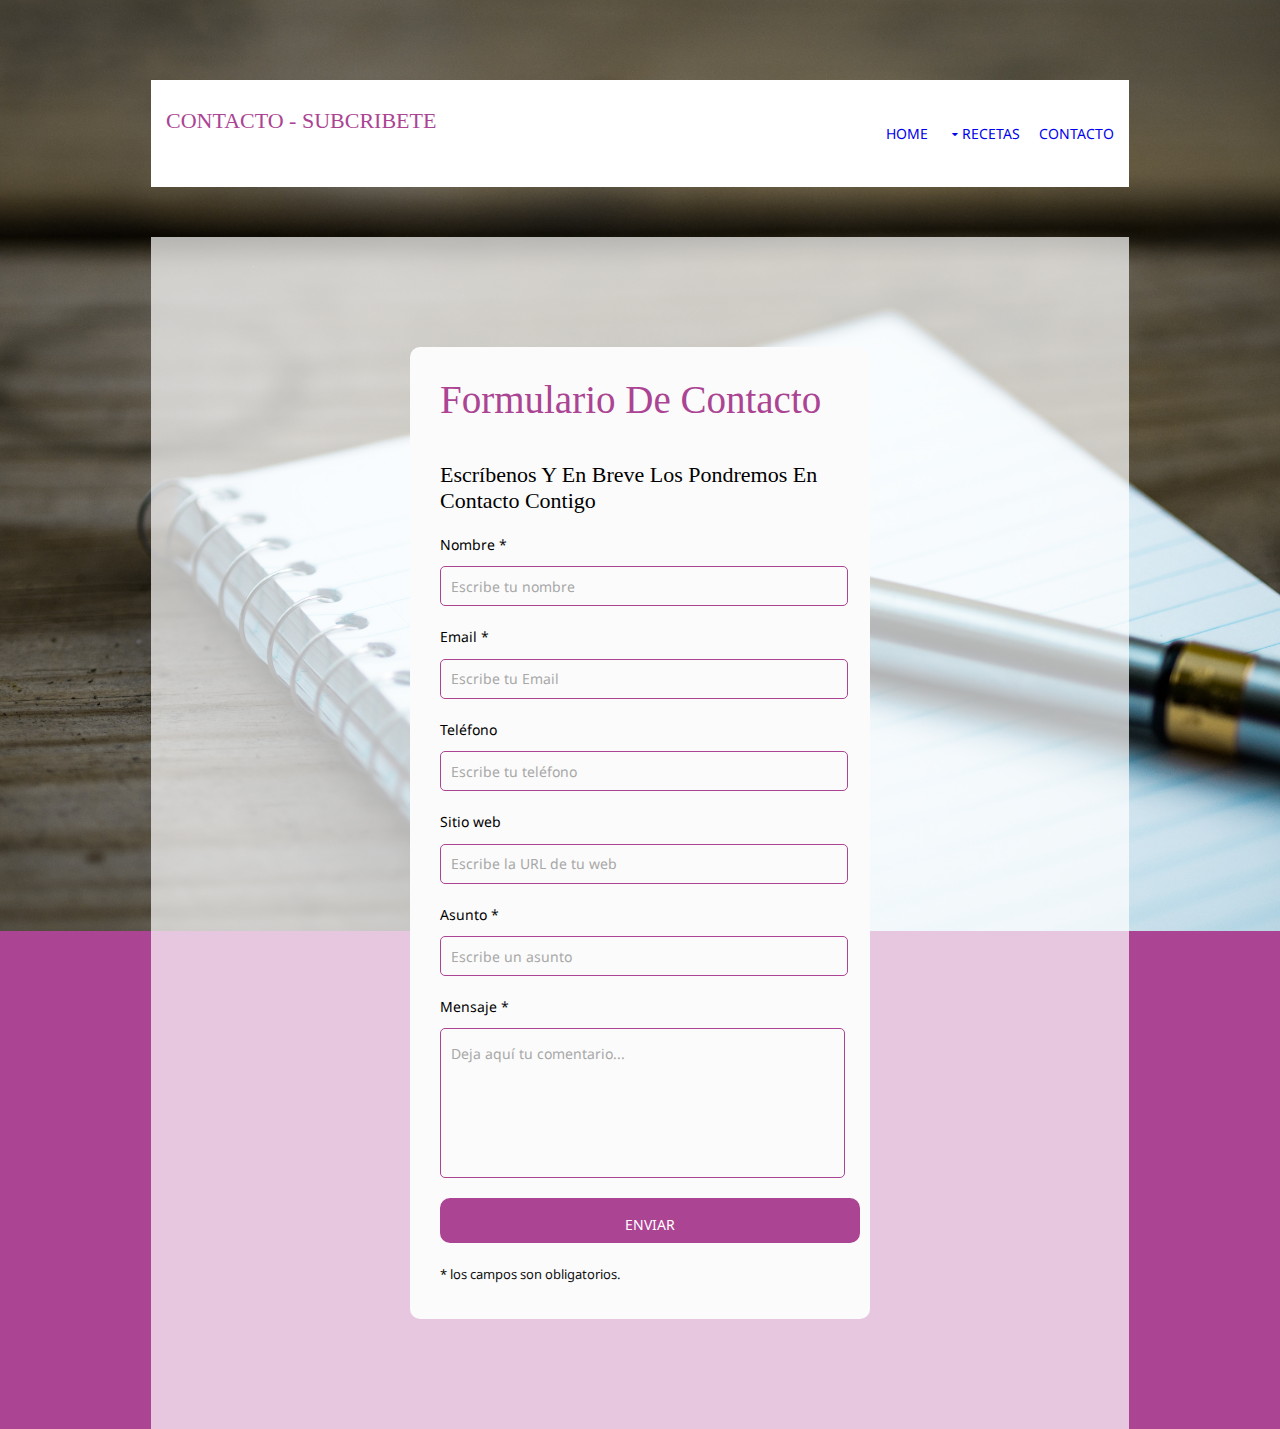
<file: formulario.html>
<!DOCTYPE html>
<html lang="es">
  <head>
    <title>Sweet Delight</title>
    <meta charset="utf-8" />
    <meta
      name="viewport"
      content="width=device-width, initial-scale=1.0, maximum-scale=1.0, user-scalable=no"
    />
    <link
      href="assets/css/main.css"
      rel="stylesheet"
      type="text/css"
      media="all"
    />
  </head>
  <body id="page-5">
 
    <div class="topspacer bgded  full-height" id="top-imagen">
        <div class="wrapper row1">
          <header id="header" class="hoc clear">
            <div id="logo" class="fl_left">
              <h1><a href="index.html">Contacto - Subcribete</a></h1>
            </div>
  
            <nav id="mainav" class="fl_right">
              <ul class="clear">
                <li class="active"><a href="index.html">Home</a></li>
                <li>
                  <a class="drop" href="#">recetas</a>
                  <ul>
                    <li><a href="tortaChocolate.html">Torta chocolate</a></li>
                    <li><a href="tortaNuez.html">Torta nuez</a></li>
                    <li><a href="tortaManjar1.html">Torta Manjar</a></li>
                    <li><a href="tortaRusa.html">Torta Rusa Miel</a></li>
                  </ul>
                </li>
                <li><a href="formulario.html">contacto</a></li>
              </ul>
            </nav>
          </header>
        </div>
        <div id="page-single" class="hoc clear ">
          <div class="contact_form">

            <div class="formulario">			
              <h1>Formulario de contacto</h1>
                <h3>Escríbenos y en breve los pondremos en contacto contigo</h3>
        
        
                  <form action="submeter-formulario.php" method="post">				
        
                    
                        <p>
                          <label for="nombre" class="colocar_nombre">Nombre
                            <span class="obligatorio">*</span>
                          </label>
                            <input type="text" name="introducir_nombre" id="nombre" required placeholder="Escribe tu nombre">
                        </p>
                      
                        <p>
                          <label for="email" class="colocar_email">Email
                            <span class="obligatorio">*</span>
                          </label>
                            <input type="email" name="introducir_email" id="email" required placeholder="Escribe tu Email">
                        </p>
                    
                        <p>
                          <label for="telefone" class="colocar_telefono">Teléfono
                          </label>
                            <input type="tel" name="introducir_telefono" id="telefono" placeholder="Escribe tu teléfono">
                        </p>		
                      
                        <p>
                          <label for="website" class="colocar_website">Sitio web
                          </label>
                            <input type="url" name="introducir_website" id="website" placeholder="Escribe la URL de tu web">
                        </p>		
                      
                        <p>
                          <label for="asunto" class="colocar_asunto">Asunto
                            <span class="obligatorio">*</span>
                          </label>
                            <input type="text" name="introducir_asunto" id="assunto" required placeholder="Escribe un asunto">
                        </p>		
                      
                        <p>
                          <label for="mensaje" class="colocar_mensaje">Mensaje
                            <span class="obligatorio">*</span>
                          </label>                     
                                             <textarea name="introducir_mensaje" class="texto_mensaje" id="mensaje" required placeholder="Deja aquí tu comentario..."></textarea> 
                                         </p>	  								
                      
                        <button type="submit" name="enviar_formulario" id="enviar"><p>Enviar</p></button>
        
                        <p class="aviso">
                          <span class="obligatorio"> * </span>los campos son obligatorios.
                        </p>					
                    
                  </form>
            </div>	
          </div>
        


        </div>
      
        </div>


  </div>
    <script src="assets/js/jquery.min.js"></script>
    <script src="assets/js/jquery.backtotop.js"></script>
    <script src="assets/js/jquery.mobilemenu.js"></script>
    <script src="assets/js/jquery.flexslider-min.js"></script>
  </body>
</html>
</file>
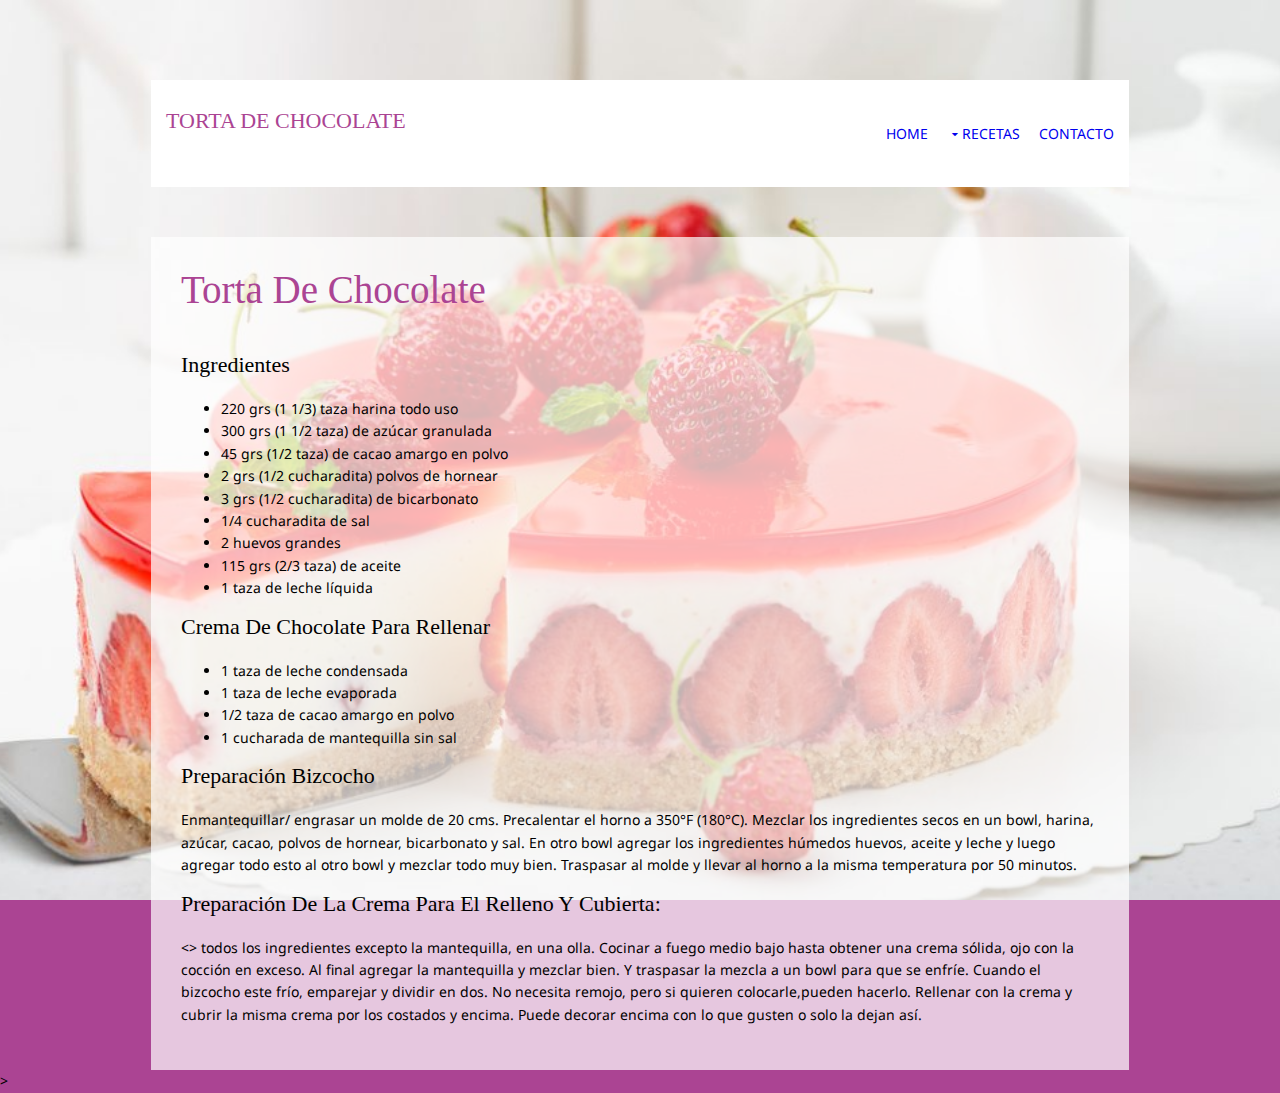
<file: recetas.html>
<!DOCTYPE html>
<html lang="es">
  <head>
    <title>Sweet Delight</title>
    <meta charset="utf-8" />
    <meta
      name="viewport"
      content="width=device-width, initial-scale=1.0, maximum-scale=1.0, user-scalable=no"
    />
    <link
      href="assets/css/main.css"
      rel="stylesheet"
      type="text/css"
      media="all"
    />
  </head>
  <body id="page-1">
 



    <div class="topspacer bgded  full-height" id="top-imagen">
        <div class="wrapper row1">
          <header id="header" class="hoc clear">
            <div id="logo" class="fl_left">
              <h1><a href="index.html">torta de chocolate</a></h1>
            </div>
  
            <nav id="mainav" class="fl_right">
              <ul class="clear">
                <li class="active"><a href="index.html">Home</a></li>
                <li>
                  <a class="drop" href="#">recetas</a>
                  <ul>
                    <li><a href= "recetas.html">Torta chocolate</a></li>
                    <li><a href= "recetas.html">Torta manjar</a></li>
                    <li><a href= "recetas.html">Torta nuez </a></li>
                    <li><a href= "recetas.html">Torta rusa de miel </a></li>
              </ul>
                </li>
                <li><a href="#">contacto</a></li>
              </ul>
            </nav>
          </header>
        </div>
        <div id="page-single" class="hoc clear ">
          <hgroup>
            <h1 class="lH1 dyH iFc ky3 pBj DrD IZT">Torta de chocolate</h1>
             <h3>Ingredientes</h3>
          </hgroup>
           <div>
            <ul type=”A”>
              <li>220 grs (1  1/3) taza harina todo uso</li>
              <li>300 grs (1  1/2 taza) de azúcar granulada</li>
              <li>45 grs (1/2 taza) de cacao amargo en polvo</li>
              <li>2 grs (1/2 cucharadita) polvos de hornear</li>
              <li>3 grs (1/2 cucharadita) de bicarbonato</li>
              <li>1/4 cucharadita de sal</li>
              <li>2 huevos grandes</li>
              <li>115 grs (2/3 taza) de aceite </li>
              <li>1 taza de leche líquida </li>
           </ul>
           </div>
          <div>
            <h3>crema de chocolate para rellenar</h3>
             <ul>
                <li>1 taza de leche condensada </li>
                <li> 1 taza de leche evaporada </li>
                <li>1/2 taza de cacao amargo en polvo </li>
                <li>1 cucharada de mantequilla sin sal </li>
             </ul>
          </div>
          <div>
            <h3>Preparación bizcocho </h3>
            <p>
              Enmantequillar/ engrasar un molde de 20 cms.
              Precalentar el horno a 350°F (180°C).
              Mezclar los ingredientes secos en un bowl, harina, azúcar,
              cacao, polvos de hornear, bicarbonato y sal.
              En otro bowl agregar los ingredientes húmedos huevos, aceite y leche
               y luego agregar todo esto al otro bowl y mezclar todo muy bien.
              Traspasar al molde y llevar al horno a la misma temperatura por 50 minutos.
            </p>
          </div>
          <div>
            <h3>Preparación de la crema para el relleno y cubierta: </h3>
              <p>
                <>
                  todos los ingredientes excepto la mantequilla, en una olla.
                Cocinar a fuego medio bajo hasta obtener una crema sólida, ojo con la cocción en exceso.
              Al final agregar la mantequilla y mezclar bien. Y traspasar la mezcla a un bowl para que
                 se enfríe.
          Cuando el bizcocho este frío, emparejar y dividir en dos.
          No necesita remojo, pero si quieren colocarle,pueden hacerlo.
          Rellenar con la crema y cubrir la misma crema por los costados y encima.
          Puede decorar encima con lo que gusten o solo la dejan así.
              </p>
          </div>
          </div>>
         </div>  
      </div>
   
   </div>


  </div>
    <script src="assets/js/jquery.min.js"></script>
    <script src="assets/js/jquery.backtotop.js"></script>
    <script src="assets/js/jquery.mobilemenu.js"></script>
    <script src="assets/js/jquery.flexslider-min.js"></script>
  </body>
</html>
</file>
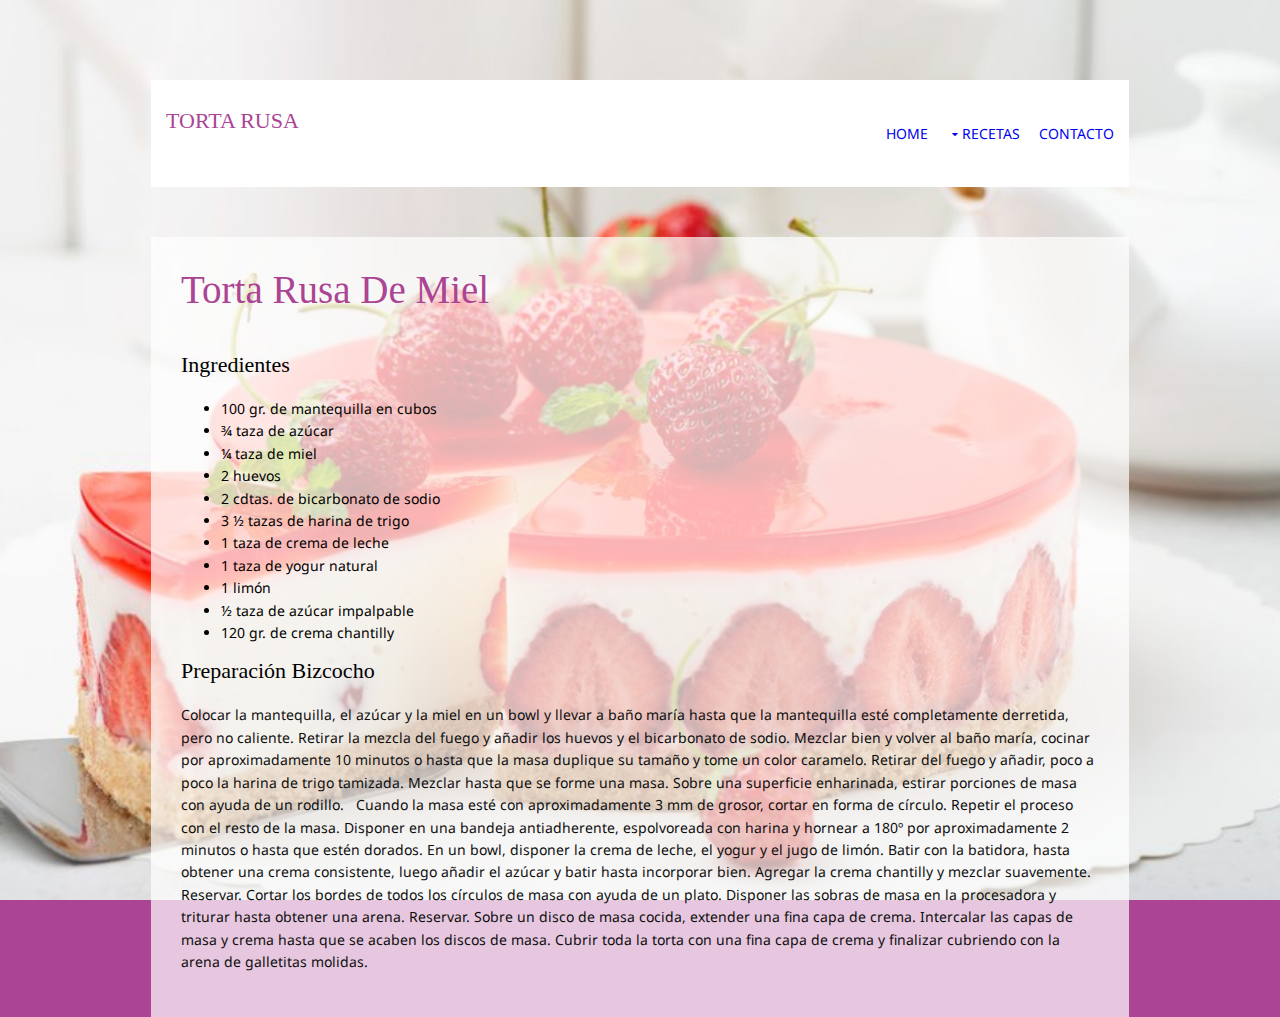
<file: torta rusa.html>
<!DOCTYPE html>
<html lang="es">
  <head>
    <title>Sweet Delight</title>
    <meta charset="utf-8" />
    <meta
      name="viewport"
      content="width=device-width, initial-scale=1.0, maximum-scale=1.0, user-scalable=no"
    />
    <link
      href="assets/css/main.css"
      rel="stylesheet"
      type="text/css"
      media="all"
    />
  </head>
  <body id="page-1">
 



    <div class="topspacer bgded  full-height" id="top-imagen">
        <div class="wrapper row1">
          <header id="header" class="hoc clear">
            <div id="logo" class="fl_left">
              <h1><a href="index.html">torta rusa</a></h1>
            </div>
  
            <nav id="mainav" class="fl_right">
              <ul class="clear">
                <li class="active"><a href="index.html">Home</a></li>
                <li>
                  <a class="drop" href="#">recetas</a>
                  <ul>
                    <li><a href= "recetas.html">Torta chocolate</a></li>
                    <li><a href= "recetas.html">Torta manjar</a></li>
                    <li><a href= "recetas.html">Torta nuez </a></li>
                    <li><a href= "recetas.html">Torta rusa de miel </a></li>
              </ul>
                </li>
                <li><a href="#">contacto</a></li>
              </ul>
            </nav>
          </header>
        </div>
        <div id="page-single" class="hoc clear ">
          <hgroup>
            <h1 class="lH1 dyH iFc ky3 pBj DrD IZT">Torta rusa de miel</h1>
             <h3>Ingredientes</h3>
          </hgroup>
           <div>
            <ul>
                <li> 100 gr. de mantequilla en cubos</li>
                <li> ¾ taza de azúcar</li>
                <li>¼ taza de miel</li>
                <li> 2 huevos</li>
                <li>2 cdtas. de bicarbonato de sodio</li>
                <li>3 ½ tazas de harina de trigo</li>
                <li>1 taza de crema de leche</li>
                <li>1 taza de yogur natural</li>
                <li>1 limón</li>
                <li> ½ taza de azúcar impalpable</li>
                <li>120 gr. de crema chantilly</li>     
           </ul>
           </div>
          <div>
            <h3>Preparación bizcocho </h3>
            <p>
               <span>
                Colocar la mantequilla, el azúcar y la miel en un bowl y llevar a baño maría hasta que la mantequilla esté completamente derretida, pero no caliente.
                Retirar la mezcla del fuego y añadir los huevos y el bicarbonato de sodio.
                Mezclar bien y volver al baño maría, cocinar por aproximadamente 10 minutos o hasta que la masa duplique su tamaño y tome un color caramelo.
                Retirar del fuego y añadir, poco a poco la harina de trigo tamizada. Mezclar hasta que se forme una masa.
                Sobre una superficie enharinada, estirar porciones de masa con ayuda de un rodillo. &nbsp;
                Cuando la masa esté con aproximadamente 3 mm de grosor, cortar en forma de círculo. Repetir el proceso con el resto de la masa.
                Disponer en una bandeja antiadherente, espolvoreada con harina y hornear a 180º por aproximadamente 2 minutos o hasta que estén dorados.
                En un bowl, disponer la crema de leche, el yogur y el jugo de limón.
                Batir con la batidora, hasta obtener una crema consistente, luego añadir el azúcar y batir hasta incorporar bien.
                Agregar la crema chantilly y mezclar suavemente. Reservar.
                Cortar los bordes de todos los círculos de masa con ayuda de un plato.
                Disponer las sobras de masa en la procesadora y triturar hasta obtener una arena. Reservar.
                Sobre un disco de masa cocida, extender una fina capa de crema. Intercalar las capas de masa y crema hasta que se acaben los discos de masa.
                Cubrir toda la torta con una fina capa de crema y finalizar cubriendo con la arena de galletitas molidas.
               </span>   
            </p>
          </div>
        
          </div>
         </div>  
      </div>
   
   </div>


  </div>
    <script src="assets/js/jquery.min.js"></script>
    <script src="assets/js/jquery.backtotop.js"></script>
    <script src="assets/js/jquery.mobilemenu.js"></script>
    <script src="assets/js/jquery.flexslider-min.js"></script>
  </body>
</html>
</file>
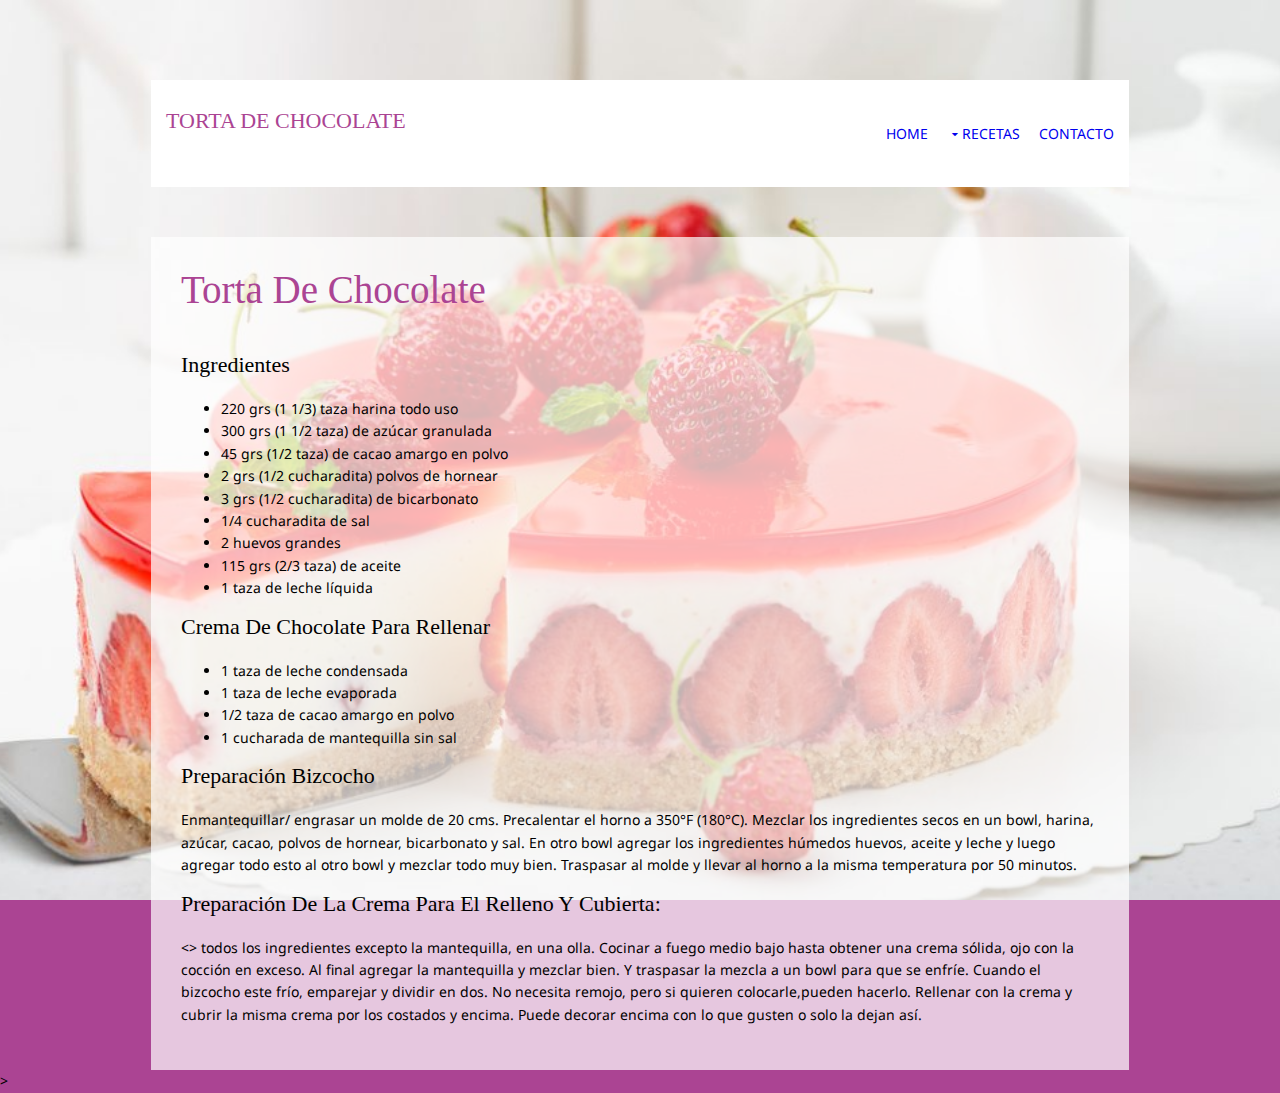
<file: tortaChocolate.html>
<!DOCTYPE html>
<html lang="es">
  <head>
    <title>Sweet Delight</title>
    <meta charset="utf-8" />
    <meta
      name="viewport"
      content="width=device-width, initial-scale=1.0, maximum-scale=1.0, user-scalable=no"
    />
    <link
      href="assets/css/main.css"
      rel="stylesheet"
      type="text/css"
      media="all"
    />
  </head>
  <body id="page-1">
 



    <div class="topspacer bgded  full-height" id="top-imagen">
        <div class="wrapper row1">
          <header id="header" class="hoc clear">
            <div id="logo" class="fl_left">
              <h1><a href="index.html">torta de chocolate</a></h1>
            </div>
  
            <nav id="mainav" class="fl_right">
              <ul class="clear">
                <li class="active"><a href="index.html">Home</a></li>
                <li>
                  <a class="drop" href="#">recetas</a>
                  <ul>
                    <li><a href="tortaChocolate.html">Torta chocolate</a></li>
                    <li><a href="tortaNuez.html">Torta nuez</a></li>
                    <li><a href="tortaManjar1.html">Torta Manjar</a></li>
                    <li><a href="tortaRusa.html">Torta Rusa Miel</a></li>
                  </ul>
                </li>
                <li><a href="formulario.html">contacto</a></li>
              </ul>
            </nav>
          </header>
        </div>
        <div id="page-single" class="hoc clear ">
          <hgroup>
            <h1 class="lH1 dyH iFc ky3 pBj DrD IZT">Torta de chocolate</h1>
             <h3>Ingredientes</h3>
          </hgroup>
           <div>
            <ul type=”A”>
              <li>220 grs (1  1/3) taza harina todo uso</li>
              <li>300 grs (1  1/2 taza) de azúcar granulada</li>
              <li>45 grs (1/2 taza) de cacao amargo en polvo</li>
              <li>2 grs (1/2 cucharadita) polvos de hornear</li>
              <li>3 grs (1/2 cucharadita) de bicarbonato</li>
              <li>1/4 cucharadita de sal</li>
              <li>2 huevos grandes</li>
              <li>115 grs (2/3 taza) de aceite </li>
              <li>1 taza de leche líquida </li>
           </ul>
           </div>
          <div>
            <h3>crema de chocolate para rellenar</h3>
             <ul>
                <li>1 taza de leche condensada </li>
                <li> 1 taza de leche evaporada </li>
                <li>1/2 taza de cacao amargo en polvo </li>
                <li>1 cucharada de mantequilla sin sal </li>
             </ul>
          </div>
          <div>
            <h3>Preparación bizcocho </h3>
            <p>
              Enmantequillar/ engrasar un molde de 20 cms.
              Precalentar el horno a 350°F (180°C).
              Mezclar los ingredientes secos en un bowl, harina, azúcar,
              cacao, polvos de hornear, bicarbonato y sal.
              En otro bowl agregar los ingredientes húmedos huevos, aceite y leche
               y luego agregar todo esto al otro bowl y mezclar todo muy bien.
              Traspasar al molde y llevar al horno a la misma temperatura por 50 minutos.
            </p>
          </div>
          <div>
            <h3>Preparación de la crema para el relleno y cubierta: </h3>
              <p>
                <>
                  todos los ingredientes excepto la mantequilla, en una olla.
                Cocinar a fuego medio bajo hasta obtener una crema sólida, ojo con la cocción en exceso.
              Al final agregar la mantequilla y mezclar bien. Y traspasar la mezcla a un bowl para que
                 se enfríe.
          Cuando el bizcocho este frío, emparejar y dividir en dos.
          No necesita remojo, pero si quieren colocarle,pueden hacerlo.
          Rellenar con la crema y cubrir la misma crema por los costados y encima.
          Puede decorar encima con lo que gusten o solo la dejan así.
              </p>
          </div>
          </div>>
         </div>  
      </div>
   
   </div>


  </div>
    <script src="assets/js/jquery.min.js"></script>
    <script src="assets/js/jquery.backtotop.js"></script>
    <script src="assets/js/jquery.mobilemenu.js"></script>
    <script src="assets/js/jquery.flexslider-min.js"></script>
  </body>
</html>
</file>
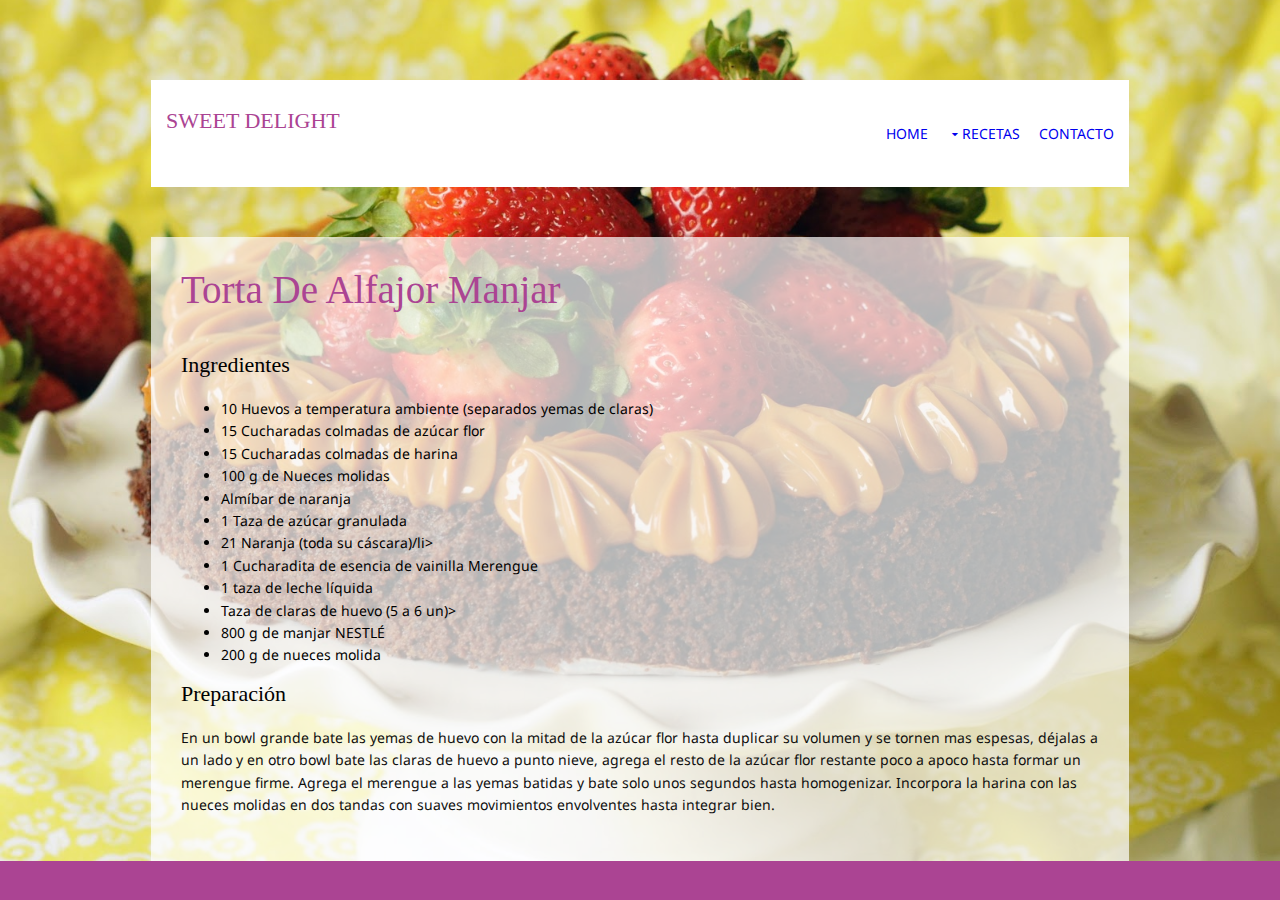
<file: TortaManjar.html>
<!DOCTYPE html>
<html lang="es">
  <head>
    <title>Sweet Delight</title>
    <meta charset="utf-8" />
    <meta
      name="viewport"
      content="width=device-width, initial-scale=1.0, maximum-scale=1.0, user-scalable=no"
    />
    <link
      href="assets/css/main.css"
      rel="stylesheet"
      type="text/css"
      media="all"
    />
  </head>
  <body id="page-2">
    <div class="topspacer bgded  full-height" id="top-imagen">
        <div class="wrapper row1">
          <header id="header" class="hoc clear">
            <div id="logo" class="fl_left">
              <h1><a href="index.html">Sweet Delight</a></h1>
            </div>
  
            <nav id="mainav" class="fl_right">
              <ul class="clear">
                <li class="active"><a href="index.html">Home</a></li>
                <li>
                  <a class="drop" href="#">recetas</a>
                  <ul>
                    <li><a href="tortaChocolate.html">Torta chocolate</a></li>
                    <li><a href="tortaNuez.html">Torta nuez</a></li>
                    <li><a href="tortaManjar.html">Torta Manjar</a></li>
                    <li><a href="tortaRusa.html">Torta Rusa Miel</a></li>
                  </ul>
                </li>
                <li><a href="formulario.html">contacto</a></li>
              </ul>
            </nav>
          </header>
        </div>
        <div id="page-single" class="hoc clear ">
          <hgroup>
            <h1 class="lH1 dyH iFc ky3 pBj DrD IZT">Torta de alfajor manjar</h1>
             <h3>Ingredientes</h3>
          </hgroup>
           <div>
            <ul type=”A”>
              <li>10 Huevos a temperatura ambiente (separados yemas de claras)</li>
              <li>15 Cucharadas colmadas de azúcar flor</li>
              <li> 15 Cucharadas colmadas de harina</li>
              <li>100 g de Nueces molidas</li>
              <li>Almíbar de naranja</li>
              <li>1 Taza de azúcar granulada</li>
              <li>21 Naranja (toda su cáscara)/li>
              <li>1 Cucharadita de esencia de vainilla Merengue </li>
              <li>1 taza de leche líquida </li>
              <li>Taza de claras de huevo (5 a 6 un)></li>
              <li>800 g de manjar NESTLÉ</li>
              <li>200 g de nueces molida  </li>   
           </ul>
           </div>
           <div>
               <h3>Preparación</h3>
            <p>
                <span>
                    En un bowl grande bate las yemas de huevo con la mitad de la azúcar flor hasta duplicar su volumen
                    y se tornen mas espesas, déjalas a un lado y en otro bowl bate las claras de huevo a punto nieve,
                    agrega el resto de la azúcar flor restante poco a apoco hasta formar un merengue firme. 
                    Agrega el merengue a las yemas batidas y bate solo unos segundos hasta homogenizar. 
                    Incorpora la harina con las nueces molidas en dos tandas con suaves movimientos envolventes hasta integrar bien.
                </span> 
              
            </p>
          </div>
          
          </div>
         </div>  
      </div>
   
   </div>

   

  </div>
    <script src="assets/js/jquery.min.js"></script>
    <script src="assets/js/jquery.backtotop.js"></script>
    <script src="assets/js/jquery.mobilemenu.js"></script>
    <script src="assets/js/jquery.flexslider-min.js"></script>
  </body>
</html>
</file>
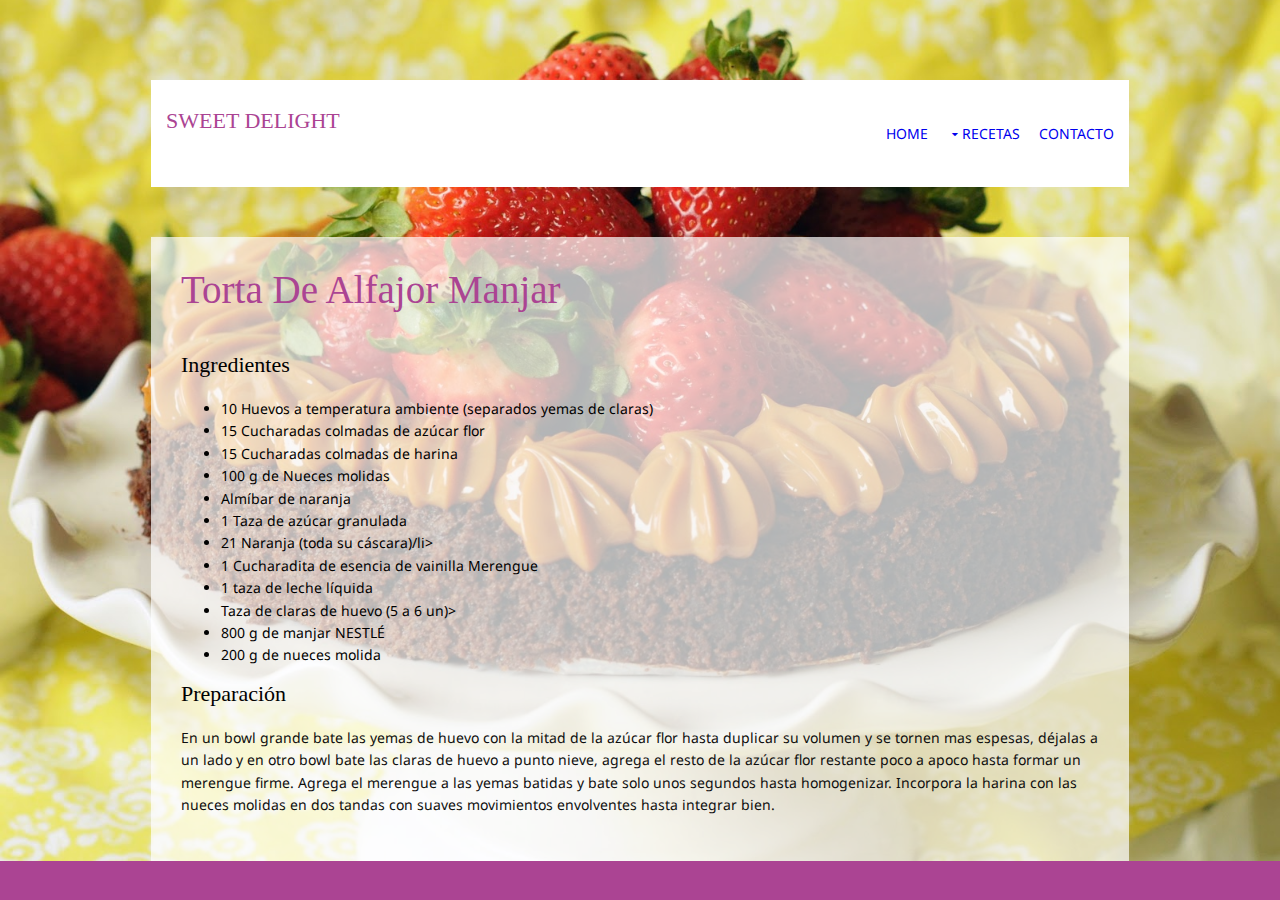
<file: tortaManjar.html>
<!DOCTYPE html>
<html lang="es">
  <head>
    <title>Sweet Delight</title>
    <meta charset="utf-8" />
    <meta
      name="viewport"
      content="width=device-width, initial-scale=1.0, maximum-scale=1.0, user-scalable=no"
    />
    <link
      href="assets/css/main.css"
      rel="stylesheet"
      type="text/css"
      media="all"
    />
  </head>
  <body id="page-2">
    <div class="topspacer bgded  full-height" id="top-imagen">
        <div class="wrapper row1">
          <header id="header" class="hoc clear">
            <div id="logo" class="fl_left">
              <h1><a href="index.html">Sweet Delight</a></h1>
            </div>
  
            <nav id="mainav" class="fl_right">
              <ul class="clear">
                <li class="active"><a href="index.html">Home</a></li>
                <li>
                  <a class="drop" href="#">recetas</a>
                  <ul>
                    <li><a href="tortaChocolate.html">Torta chocolate</a></li>
                    <li><a href="tortaNuez.html">Torta nuez</a></li>
                    <li><a href="tortaManjar1.html">Torta Manjar</a></li>
                    <li><a href="tortaRusa.html">Torta Rusa Miel</a></li>
                  </ul>
                </li>
                <li><a href="formulario.html">contacto</a></li>
              </ul> 
            </nav>
          </header>
        </div>
        <div id="page-single" class="hoc clear ">
          <hgroup>
            <h1 class="lH1 dyH iFc ky3 pBj DrD IZT">Torta de alfajor manjar</h1>
             <h3>Ingredientes</h3>
          </hgroup>
           <div>
            <ul type=”A”>
              <li>10 Huevos a temperatura ambiente (separados yemas de claras)</li>
              <li>15 Cucharadas colmadas de azúcar flor</li>
              <li> 15 Cucharadas colmadas de harina</li>
              <li>100 g de Nueces molidas</li>
              <li>Almíbar de naranja</li>
              <li>1 Taza de azúcar granulada</li>
              <li>21 Naranja (toda su cáscara)/li>
              <li>1 Cucharadita de esencia de vainilla Merengue </li>
              <li>1 taza de leche líquida </li>
              <li>Taza de claras de huevo (5 a 6 un)></li>
              <li>800 g de manjar NESTLÉ</li>
              <li>200 g de nueces molida  </li>   
           </ul>
           </div>
           <div>
               <h3>Preparación</h3>
            <p>
                <span>
                    En un bowl grande bate las yemas de huevo con la mitad de la azúcar flor hasta duplicar su volumen
                    y se tornen mas espesas, déjalas a un lado y en otro bowl bate las claras de huevo a punto nieve,
                    agrega el resto de la azúcar flor restante poco a apoco hasta formar un merengue firme. 
                    Agrega el merengue a las yemas batidas y bate solo unos segundos hasta homogenizar. 
                    Incorpora la harina con las nueces molidas en dos tandas con suaves movimientos envolventes hasta integrar bien.
                </span> 
              
            </p>
          </div>
          
          </div>
         </div>  
      </div>
   
   </div>

   

  </div>
    <script src="assets/js/jquery.min.js"></script>
    <script src="assets/js/jquery.backtotop.js"></script>
    <script src="assets/js/jquery.mobilemenu.js"></script>
    <script src="assets/js/jquery.flexslider-min.js"></script>
  </body>
</html>
</file>
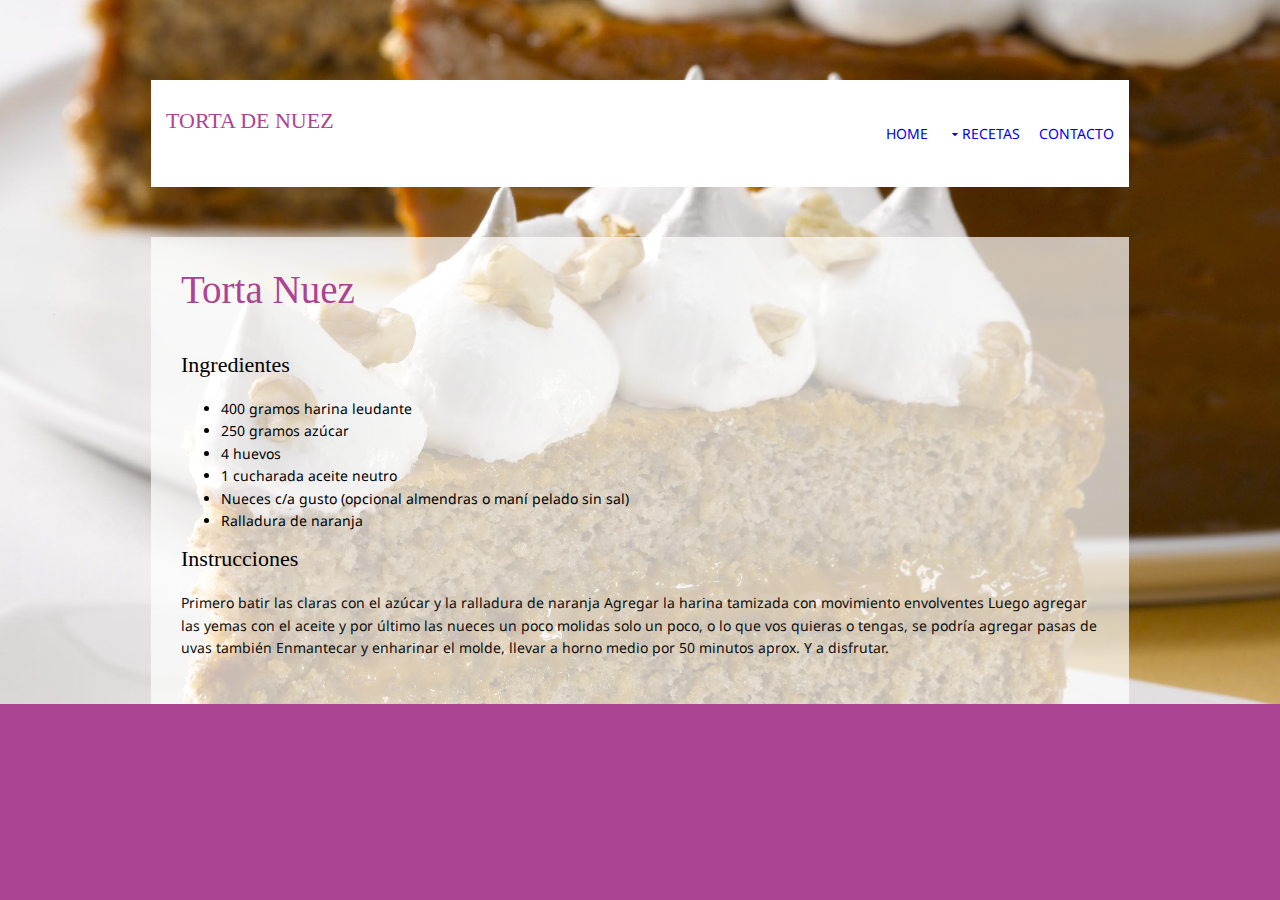
<file: tortaNuez.html>
<!DOCTYPE html>
<html lang="es">
  <head>
    <title>Sweet Delight</title>
    <meta charset="utf-8" />
    <meta
      name="viewport"
      content="width=device-width, initial-scale=1.0, maximum-scale=1.0, user-scalable=no"
    />
    <link
      href="assets/css/main.css"
      rel="stylesheet"
      type="text/css"
      media="all"
    />
  </head>
  <body id="page-3">
 



    <div class="topspacer bgded  full-height" id="top-imagen">
        <div class="wrapper row1">
          <header id="header" class="hoc clear">
            <div id="logo" class="fl_left">
              <h1><a href="index.html">Torta de Nuez</a></h1>
            </div>
  
            <nav id="mainav" class="fl_right">
              <ul class="clear">
                <li class="active"><a href="index.html">Home</a></li>
                <li>
                  <a class="drop" href="#">recetas</a>
                  <ul>
                    <li><a href="tortaChocolate.html">Torta chocolate</a></li>
                    <li><a href="tortaNuez.html">Torta nuez</a></li>
                    <li><a href="tortaManjar.html">Torta Manjar</a></li>
                    <li><a href="tortaRusa.html">Torta Rusa Miel</a></li>
                  </ul>
                </li>
                <li><a href="formulario.html">contacto</a></li>
              </ul>
            </nav>
          </header>
        </div>
        <div id="page-single" class="hoc clear ">
          <hgroup>
            <h1 class="lH1 dyH iFc ky3 pBj DrD IZT">Torta Nuez</h1>
             <h3>Ingredientes</h3>
          </hgroup>
           <div>
            <ul type=”A”>
               <li>400 gramos harina leudante</li>
               <li>250 gramos azúcar</li>
               <li>4 huevos</li>
               <li>1 cucharada aceite neutro</li>
               <li>Nueces c/a gusto (opcional almendras o maní pelado sin sal)</li>
               <li>Ralladura de naranja</li>
           </ul>
           </div>
            <div>
                <h3>instrucciones</h3>
                <p>
                    <span>
                    Primero batir las claras con el azúcar y la ralladura de naranja
                    Agregar la harina tamizada con movimiento envolventes
                    Luego agregar las yemas con el aceite y por último las nueces un poco molidas solo un poco, o lo que vos quieras o tengas, se podría agregar pasas de uvas también
                    Enmantecar y enharinar el molde, llevar a horno medio por 50 minutos aprox. Y a disfrutar.
                    </span>
                </p>
            </div>
        </div>


  </div>
    <script src="assets/js/jquery.min.js"></script>
    <script src="assets/js/jquery.backtotop.js"></script>
    <script src="assets/js/jquery.mobilemenu.js"></script>
    <script src="assets/js/jquery.flexslider-min.js"></script>
  </body>
</html>
</file>
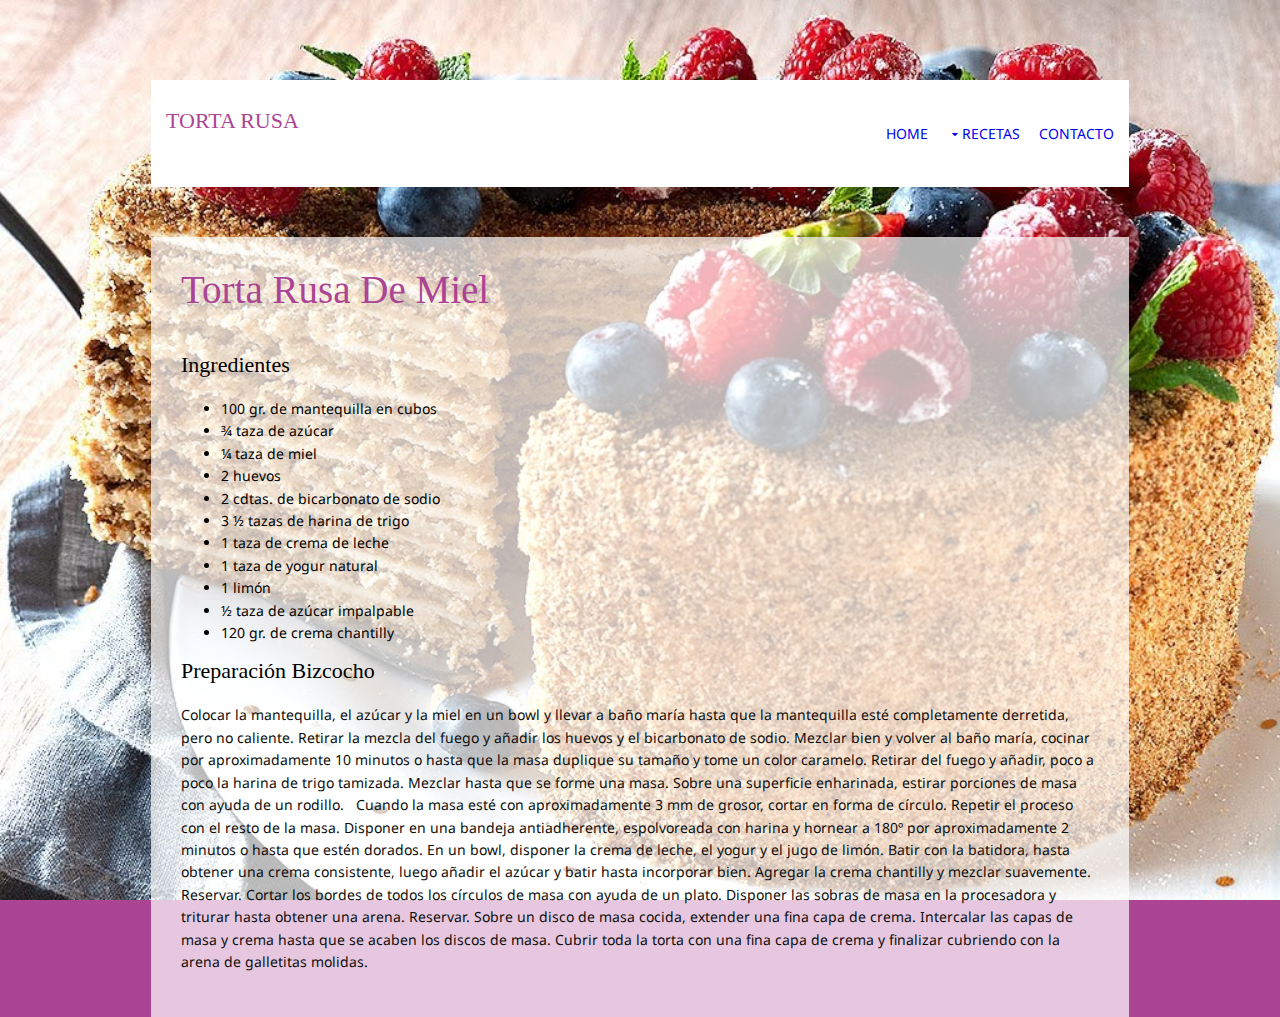
<file: tortaRusa.html>
<!DOCTYPE html>
<html lang="es">
  <head>
    <title>Sweet Delight</title>
    <meta charset="utf-8" />
    <meta
      name="viewport"
      content="width=device-width, initial-scale=1.0, maximum-scale=1.0, user-scalable=no"
    />
    <link
      href="assets/css/main.css"
      rel="stylesheet"
      type="text/css"
      media="all"
    />
  </head>
  <body id="page-4">
 



    <div class="topspacer bgded  full-height" id="top-imagen">
        <div class="wrapper row1">
          <header id="header" class="hoc clear">
            <div id="logo" class="fl_left">
              <h1><a href="index.html">torta rusa</a></h1>
            </div>
  
            <nav id="mainav" class="fl_right">
              <ul class="clear">
                <li class="active"><a href="index.html">Home</a></li>
                <li>
                  <a class="drop" href="#">recetas</a>
                  <ul>
                    <li><a href="tortaChocolate.html">Torta chocolate</a></li>
                    <li><a href="tortaNuez.html">Torta nuez</a></li>
                    <li><a href="tortaManjar1.html">Torta Manjar</a></li>
                    <li><a href="tortaRusa.html">Torta Rusa Miel</a></li>
                  </ul>
                </li>
                <li><a href="formulario.html">contacto</a></li>
              </ul>
            </nav>
          </header>
        </div>
        <div id="page-single" class="hoc clear ">
          <hgroup>
            <h1 class="lH1 dyH iFc ky3 pBj DrD IZT">Torta rusa de miel</h1>
             <h3>Ingredientes</h3>
          </hgroup>
           <div>
            <ul>
                <li> 100 gr. de mantequilla en cubos</li>
                <li> ¾ taza de azúcar</li>
                <li>¼ taza de miel</li>
                <li> 2 huevos</li>
                <li>2 cdtas. de bicarbonato de sodio</li>
                <li>3 ½ tazas de harina de trigo</li>
                <li>1 taza de crema de leche</li>
                <li>1 taza de yogur natural</li>
                <li>1 limón</li>
                <li> ½ taza de azúcar impalpable</li>
                <li>120 gr. de crema chantilly</li>     
           </ul>
           </div>
          <div>
            <h3>Preparación bizcocho </h3>
            <p>
               <span>
                Colocar la mantequilla, el azúcar y la miel en un bowl y llevar a baño maría hasta que la mantequilla esté completamente derretida, pero no caliente.
                Retirar la mezcla del fuego y añadir los huevos y el bicarbonato de sodio.
                Mezclar bien y volver al baño maría, cocinar por aproximadamente 10 minutos o hasta que la masa duplique su tamaño y tome un color caramelo.
                Retirar del fuego y añadir, poco a poco la harina de trigo tamizada. Mezclar hasta que se forme una masa.
                Sobre una superficie enharinada, estirar porciones de masa con ayuda de un rodillo. &nbsp;
                Cuando la masa esté con aproximadamente 3 mm de grosor, cortar en forma de círculo. Repetir el proceso con el resto de la masa.
                Disponer en una bandeja antiadherente, espolvoreada con harina y hornear a 180º por aproximadamente 2 minutos o hasta que estén dorados.
                En un bowl, disponer la crema de leche, el yogur y el jugo de limón.
                Batir con la batidora, hasta obtener una crema consistente, luego añadir el azúcar y batir hasta incorporar bien.
                Agregar la crema chantilly y mezclar suavemente. Reservar.
                Cortar los bordes de todos los círculos de masa con ayuda de un plato.
                Disponer las sobras de masa en la procesadora y triturar hasta obtener una arena. Reservar.
                Sobre un disco de masa cocida, extender una fina capa de crema. Intercalar las capas de masa y crema hasta que se acaben los discos de masa.
                Cubrir toda la torta con una fina capa de crema y finalizar cubriendo con la arena de galletitas molidas.
               </span>   
            </p>
          </div>
        
          </div>
         </div>  
      </div>
   
   </div>


  </div>
    <script src="assets/js/jquery.min.js"></script>
    <script src="assets/js/jquery.backtotop.js"></script>
    <script src="assets/js/jquery.mobilemenu.js"></script>
    <script src="assets/js/jquery.flexslider-min.js"></script>
  </body>
</html>
</file>
<file: assets/css/main.css>
@charset "utf-8";
/* importo fuente de iconos y configuracion basica*/
@import url("font-awesome.min.css");
@import url("custom.flexslider.css");
@import url("framework.css");

@import url(https://fonts.googleapis.com/css?family=Noto+Sans);


/* header */
body{
	height: 100%; 
	font-family: 'Noto Sans', sans-serif;
  background-color: #ab4493; 
}


.full-height {
  height: 100%;
}
#top >  #top-imagen {
  background-image: url("../images/torta1.jpg");
}
#page-1 > #top-imagen{
  background: url("../images/torta3.jpg") no-repeat center center fixed; 
  -webkit-background-size: cover;
  -moz-background-size: cover;
  -o-background-size: cover;
  background-size: cover;
}
#page-5 > #top-imagen{ 
  background: url("../images/aaron-burden-xG8IQMqMITM-unsplash.jpg") no-repeat center center fixed; 
  -webkit-background-size: cover;
  -moz-background-size: cover;
  -o-background-size: cover;
  background-size: cover;
}
#page-2 > #top-imagen{ 
  background: url("../images/c2.jpg") no-repeat center center fixed; 
  -webkit-background-size: cover;
  -moz-background-size: cover;
  -o-background-size: cover;
  background-size: cover;
}
#page-3 > #top-imagen{ 
  background: url("../images/6b7208bb788ff6d733a7dc7c6f5f7509.jpg") no-repeat center center fixed; 
  -webkit-background-size: cover;
  -moz-background-size: cover;
  -o-background-size: cover;
  background-size: cover;
}
#page-4 > #top-imagen{ 
  background: url("../images/maxresdefault.jpg") no-repeat center center fixed; 
  -webkit-background-size: cover;
  -moz-background-size: cover;
  -o-background-size: cover;
  background-size: cover;
}
#header {
  padding: 0 15px;
}
#page-single{
  margin-top: 50px;
  background: rgba(255,255,255,.7);
  padding: 30px;

}
#header #logo {
  margin: 28px 0 0 0;
}

#header #logo h1 {
  margin: 0;
  padding: 0;
  font-size: 22px;
  text-transform: uppercase;
}
#header {
  color: inherit;
  background-color: #ffffff;
}

#header #logo a {
  color: inherit;
}

.topspacer {
  padding: 80px 0 0;
}
.overlay {
  color: #ffffff;
  background-color: inherit;
}

.overlay::after {
  color: inherit;
  background-color: rgba(0, 0, 0, 0.55);
}
/*estilo generales */
.left-footer{
margin-left: 250px;

}

.row1 {
  color: #474747;
}

.row2 {
  color: #474747;
  background-color: #f6f6f6;
}

.row3 {
  color: #474747;
  background-color: #ffffff;
}

.row4 {
  color: #cbcbcb;
  background-color: #272727;
}

.row5,
.row5 a {
  color: #474747;
  background-color: #ffffff;
}
.group .group > *:last-child,
.clear .clear > *:last-child,
.clear .group > *:last-child,
.group .clear > *:last-child {
  margin-bottom: 0;
}

/*navegacion del sitio */
#mainav form * {
  transition: none !important;
}
#mainav,
#breadcrumb,
.sidebar nav {
  line-height: normal;
}

#mainav .drop::after,
#mainav li li .drop::after,
#breadcrumb li a::after,
.sidebar nav a::after {
  position: absolute;
  font-family: "FontAwesome";
  font-size: 10px;
  line-height: 10px;
}
#mainav {
}

#mainav ul {
  text-transform: uppercase;
}

#mainav ul ul {
  z-index: 9999;
  position: absolute;
  width: 180px;
  text-transform: none;
  background: #fff;
  padding-left: 10px;
}


#mainav ul ul ul {
  left: 180px;
  top: 0;
}

#mainav li {
  display: inline-block;
  position: relative;
  margin: 0 15px 0 0;
  padding: 0;
}

#mainav li:last-child {
  margin-right: 0;
}

#mainav li li {
  width: 100%;
  margin: 0;
}

#mainav li a {
  display: block;
  padding: 30px 0;
}

#mainav li li a {
  border: solid;
  border-width: 0 0 1px 0;
}

#mainav .drop {
  padding-left: 15px;
}

#mainav li li a,
#mainav li li .drop {
  display: block;
  margin: 0;
  padding: 10px 15px;
}

#mainav .drop::after,
#mainav li li .drop::after {
  content: "\f0d7";
}

#mainav .drop::after {
  top: 35px;
  left: 5px;
}

#mainav li li .drop::after {
  top: 15px;
  left: 5px;
}

#mainav ul ul {
  visibility: hidden;
  opacity: 0;
}

#mainav ul li:hover > ul {
  visibility: visible;
  opacity: 1;
}

#mainav form {
  display: none;
  margin: 0;
  padding: 0;
}

#mainav form select,
#mainav form select option {
  display: block;
  cursor: pointer;
  outline: none;
}

#mainav form select {
  width: 100%;
  padding: 5px;
  border: 1px solid;
}

#mainav form select option {
  margin: 5px;
  padding: 0;
  border: none;
}
/*efecto pagina principal */
#pageintro {
  padding: 180px 0;
}

#pageintro article {
  max-width: 65%;
  margin: 0 auto;
  text-align: center;
}

#pageintro article * {
  text-transform: uppercase;
}

#pageintro article .heading {
  margin: 0 0 30px 0;
  padding: 0;
  line-height: 1;
  font-size: 38px;
}

#pageintro article p {
  margin: 0;
}

#pageintro article p:first-of-type {
  margin-bottom: 20px;
  font-size: 16px;
  letter-spacing: 5px;
}

#pageintro article footer {
  margin-top: 50px;
}
.drop ul{
  margin-left: -50px;
}
/*apariencia del boton inicio */
.btn,
.btn.inverse:hover,
a .icon.fa,
a.inverse:hover .icon.fa {
  color: #ffffff;
  background-color: #00ccbd;
  border-color: #00ccbd;
}

.btn:hover,
.btn.inverse,
a:hover .icon.fa,
a.inverse .icon.fa {
  color: inherit;
  background-color: transparent;
  border-color: inherit;
}
#introblocks {
}

#introblocks ul {
  display: table;
  width: 100%;
  height: 100%;
  border: none;
}

#introblocks ul li {
  display: table-cell;
  width: 33.33333333333333%;
  height: 100%;
  padding: 5% 2%;
  border: solid;
  border-collapse: collapse;
  border-width: 0 1px 0 0;
}

#introblocks ul li:last-child {
  border: 0;
}

#introblocks ul li * {
  margin: 0;
  padding: 0;
  line-height: normal;
}

#introblocks ul li div {
  position: relative;
  padding-left: 65px;
  word-wrap: break-word;
}

#introblocks ul li div i {
  display: block;
  position: absolute;
  top: -2px;
  left: 0;
  width: 50px;
  font-size: 46px;
  line-height: 1;
}

#introblocks ul li div .heading {
  font-size: 1.2rem;
}
#introblocks {
  color: #ffffff;
  background: #00ccbd;
}

#introblocks ul,
#introblocks ul li {
  border-color: #ffffff;
}
.container {
  padding: 80px 0;
}
.container .sidebar nav a {
  color: inherit;
  border-color: #d7d7d7;
}

.container .sidebar nav a:hover {
  color: #00ccbd;
}
.sectiontitle {
  margin-bottom: 50px;
}

.sectiontitle * {
  margin: 0;
}
.intro {
}

.intro article {
  max-width: 320px;
}

.intro article .heading {
  font-size: 1.2rem;
}

.intro article .excerpt {
  padding: 20px;
}

.intro article .excerpt * {
  margin: 0 0 10px 0;
}

.intro article .excerpt footer {
  margin: 0;
}
.overlay {
  color: #ffffff;
  background-color: inherit;
}

.overlay::after {
  color: inherit;
  background-color: rgba(0, 0, 0, 0.55);
}
/* Media Queries
--------------------------------------------------------------------------------------------------------------- */
@-ms-viewport {
    width: device-width;
}


/* Max Wrapper Width - Laptop, Desktop etc.
--------------------------------------------------------------------------------------------------------------- */
@media screen and (min-width:978px) {
    .hoc {
        max-width: 978px;
    }
}


/* Mobile Devices
--------------------------------------------------------------------------------------------------------------- */
@media screen and (max-width:900px) {
    .hoc {
        max-width: 90%;
    }

    #header {
        padding: 20px;
    }

        #header #logo {
            margin: 5px 0 0 0;
        }

    #mainav {
    }

        #mainav ul {
            display: none;
        }

        #mainav form {
            display: block;
        }

    #breadcrumb {
    }

    .container {
    }

    #comments input[type="reset"] {
        margin-top: 10px;
    }

    .pagination li {
        display: inline-block;
        margin: 0 5px 5px 0;
    }

    #footer {
    }

    #copyright {
    }

        #copyright p:first-of-type {
            margin-bottom: 10px;
        }
}


@media screen and (max-width:750px) {
    .imgl, .imgr {
        display: inline-block;
        float: none;
        margin: 0 0 10px 0;
    }

    .fl_left, .fl_right {
        display: block;
        float: none;
    }

    .group .group > *:last-child, .clear .clear > *:last-child, .clear .group > *:last-child, .group .clear > *:last-child {
        margin-bottom: 0;
    }
    /* Experimental - Needs more testing in different situations, stops double margin when stacking */
    .one_half, .one_third, .two_third, .one_quarter, .two_quarter, .three_quarter {
        display: block;
        float: none;
        width: auto;
        margin: 0 0 30px 0;
        padding: 0;
    }
    #header {
        text-align: center;
    }

        #header #logo {
            margin: 0 0 15px 0;
        }

    #footer {
        padding-bottom: 50px;
    }
    /* Not neccessary, just looks a little better */
}


/* Other
--------------------------------------------------------------------------------------------------------------- */
@media screen and (max-width:650px) {
    .scrollable {
        display: block;
        width: 100%;
        margin: 0 0 30px 0;
        padding: 0 0 15px 0;
        overflow: auto;
        overflow-x: scroll;
    }

        .scrollable table {
            margin: 0;
            padding: 0;
            white-space: nowrap;
        }

    .inline li {
        display: block;
        margin-bottom: 10px;
    }

    .pushright li {
        margin-right: 0;
    }

    .font-x2 {
        font-size: 1.4rem;
    }

    .font-x3 {
        font-size: 1.6rem;
    }

    #pageintro li article {
        max-width: none;
        width: 100%;
    }

    #pageintro li .heading {
        font-size: 2rem;
    }

    #introblocks ul, #introblocks ul li {
        display: block;
        width: 100%;
        height: 100%;
    }

        #introblocks ul li {
            padding: 25px;
            border-width: 0 0 1px 0;
        }
}



.contact_form{	
	width: 460px; 
  height: auto;
  margin: 80px auto;
	border-radius: 10px;  
	padding-top: 30px;
	padding-bottom: 20px;  
  background-color: #fbfbfb; 
  padding-left: 30px; 
}


input{
	background-color: #fbfbfb; 
	width: 408px; 
	height: 40px; 
	border-radius: 5px;  
	border-style: solid; 
	border-width: 1px; 
	border-color: #ab4493; 
	margin-top: 10px;  
	padding-left: 10px;
  margin-bottom: 20px; 
}


textarea{
  background-color: #fbfbfb; 
	width: 405px; 
	height: 150px; 
	border-radius: 5px;  
	border-style: solid; 
	border-width: 1px; 
	border-color: #ab4493; 
	margin-top: 10px;  
	padding-left: 10px;
  margin-bottom: 20px; 
  padding-top: 15px; 
}


label{
  display: block; 
	float: center; 	
}


button{
	height: 45px; 
	padding-left: 5px;
	padding-right: 5px; 	
	margin-bottom: 20px; 
	margin-top: 10px; 	
	text-transform: uppercase;
	background-color: #ab4493; 
	border-color: #ab4493; 
	border-style: solid; 
	border-radius: 10px;	
	width: 420px;   
  cursor: pointer;
}


button p{
	color: #fff; 
}


span{
  color: #0e0e0e; 

}


.aviso{
	font-size: 13px;  
	color: #0e0e0e;  
}


h1{
	font-size: 39px;  
	text-align: letf; 
	padding-bottom: 20px; 
	color: #ab4493;
}








::-webkit-input-placeholder {
 color: #a8a8a8;
}


::-webkit-textarea-placeholder {
 color: #a8a8a8;
}


.formulario input:focus{
	outline:0;
	border: 1px solid #97d848;
}


.formulario textarea:focus{
	outline:0;
	border: 1px solid #97d848;
}
</file>
